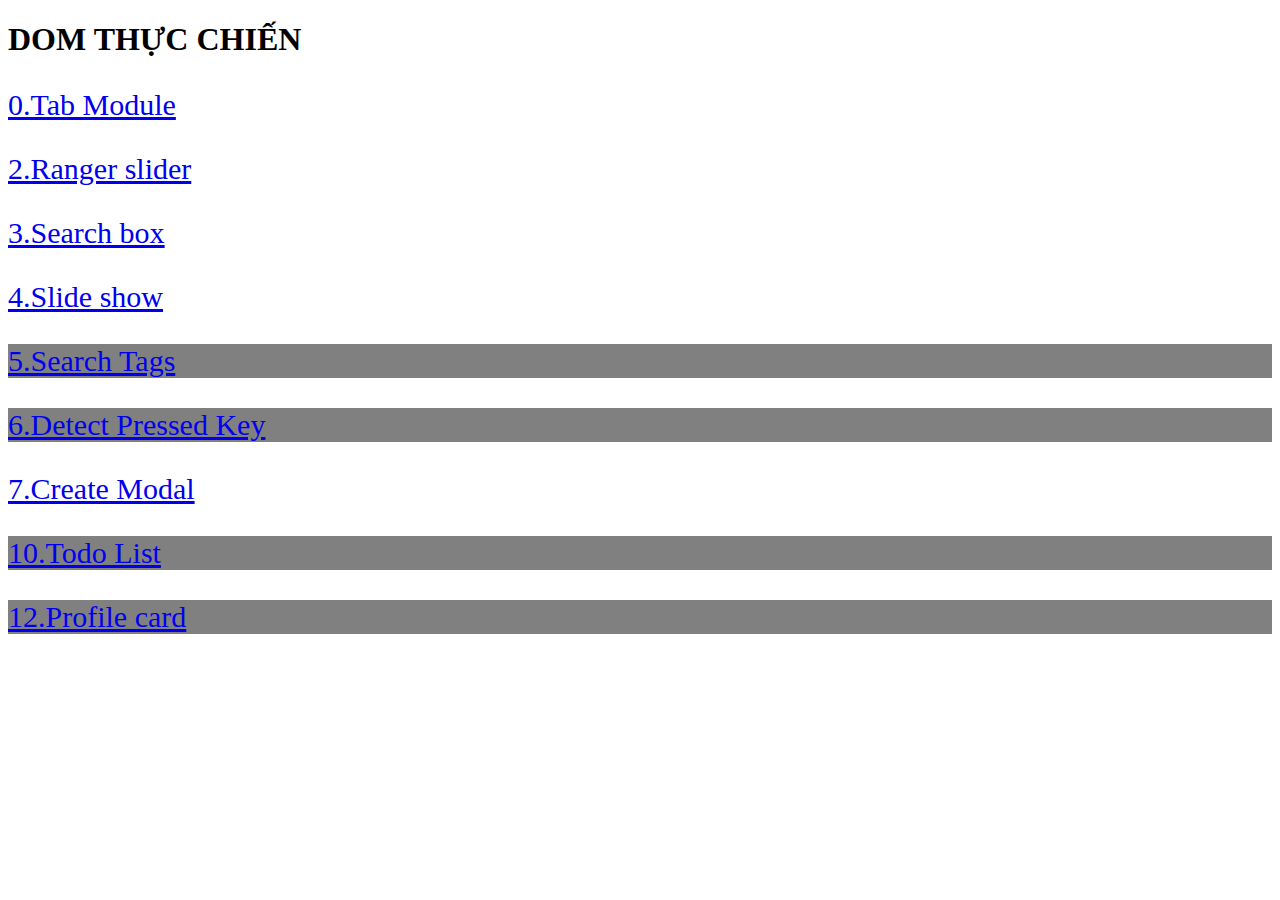
<file: index.html>
<!DOCTYPE html>
<html lang="en">
<head>
    <meta charset="UTF-8">
    <meta http-equiv="X-UA-Compatible" content="IE=edge">
    <meta name="viewport" content="width=device-width, initial-scale=1.0">
    <title>DOM Exercise</title>
</head>

<style>
p{
    font-size: 30px;
}
</style>
<body>
    <h1>DOM THỰC CHIẾN</h1>
    <p><a href="practice0.html">0.Tab Module</a></p>
    <p><a href="https://dang-xuan-dung.github.io/ranger-slider/">2.Ranger slider</a></p>
    <p><a href="https://dang-xuan-dung.github.io/DOM-Search_box/">3.Search box</a></p>
   <p> <a href="https://dang-xuan-dung.github.io/DOM-slide_show/">4.Slide show </a></p>  
   <p style="background-color:grey;"><a href="practice5.html">5.Search Tags</a></p>
   <p style="background-color:grey;"><a href="practice6.html">6.Detect Pressed Key</a></p>
    <p><a href="practice7.html">7.Create Modal</a></p>
    <p style="background-color:grey;"><a href="practice10.html">10.Todo List</a></p>
    <p style="background-color:grey;"><a href="practice12.html">12.Profile card</a></p>    

</body>
</html>
</file>
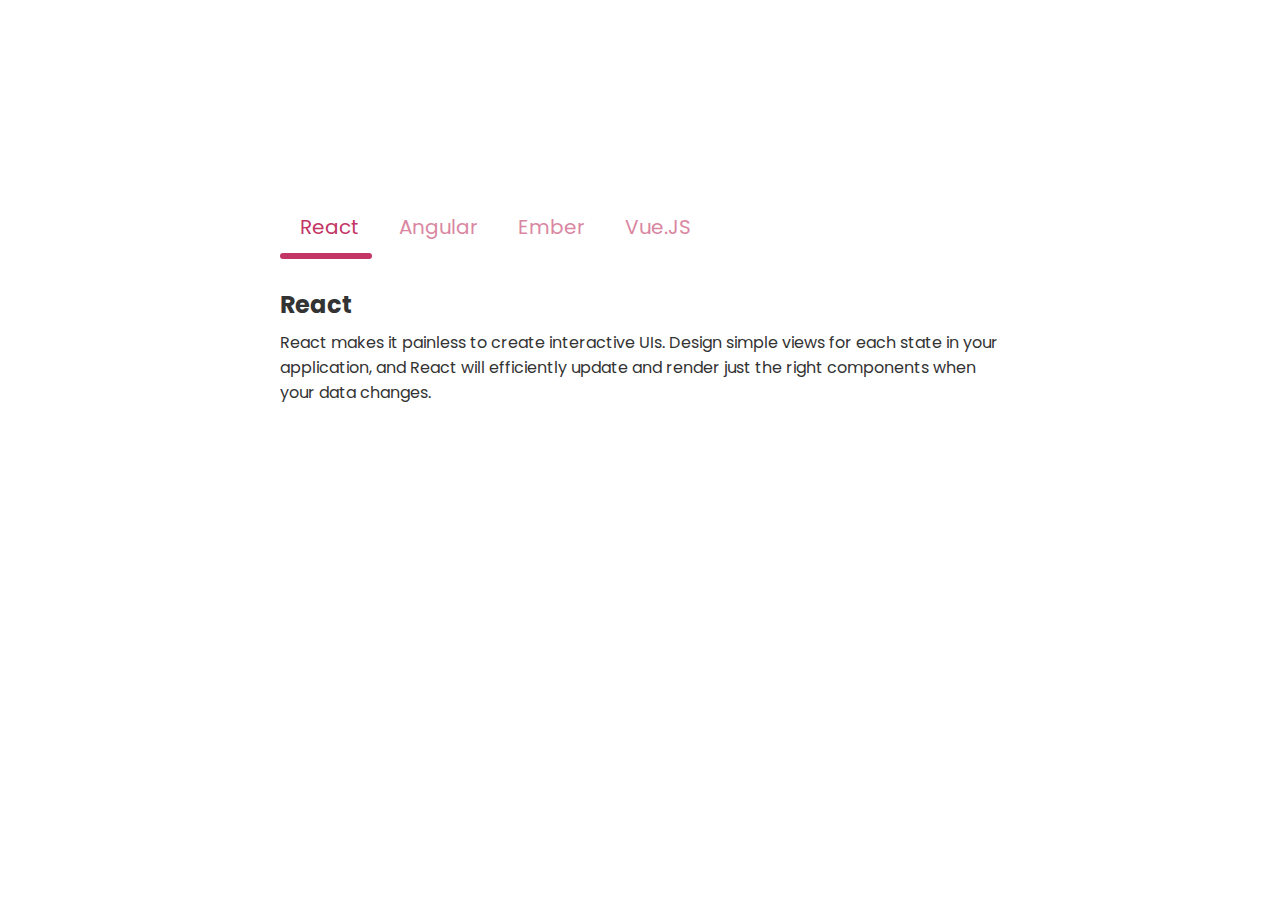
<file: practice0.html>
<!DOCTYPE html>
<html lang="en">
  <head>
    <meta charset="UTF-8" />
    <meta name="viewport" content="width=device-width, initial-scale=1.0" />
    <title>Tab Module</title>
    <link rel="preconnect" href="https://fonts.gstatic.com" />
  
    <link
      rel="stylesheet"
      href="https://cdnjs.cloudflare.com/ajax/libs/font-awesome/5.15.2/css/all.min.css"
      integrity="sha512-HK5fgLBL+xu6dm/Ii3z4xhlSUyZgTT9tuc/hSrtw6uzJOvgRr2a9jyxxT1ely+B+xFAmJKVSTbpM/CuL7qxO8w=="
      crossorigin="anonymous"
    />
 
    <link
      href="https://fonts.googleapis.com/css2?family=Poppins:wght@300;400;500;600&display=swap"
      rel="stylesheet"
    />

    <link rel="stylesheet" href="./assets/css/practice_0.css" />
    <script defer src="./assets/js/practice_0.js"></script>
  </head>
  <body>
    <div>
      <!-- Tab items -->
      <div class="tabs">
        <div class="tab-item active">
          <i class="tab-icon fas fa-code"></i>
          React
        </div>
        <div class="tab-item">
          <i class="tab-icon fas fa-cog"></i>
          Angular
        </div>
        <div class="tab-item">
          <i class="tab-icon fas fa-plus-circle"></i>
          Ember
        </div>
        <div class="tab-item">
          <i class="tab-icon fas fa-pen-nib"></i>
          Vue.JS
        </div>
        <div class="line"></div>
      </div>

      <!-- Tab content -->
      <div class="tab-content">
        <div class="tab-pane active">
          <h2>React</h2>
          <p>
            React makes it painless to create interactive UIs. Design simple views for each state in
            your application, and React will efficiently update and render just the right components
            when your data changes.
          </p>
        </div>
        <div class="tab-pane">
          <h2>Angular</h2>
          <p>
            Angular is an application design framework and development platform for creating
            efficient and sophisticated single-page apps.
          </p>
        </div>
        <div class="tab-pane">
          <h2>Ember</h2>
          <p>
            Ember.js is a productive, battle-tested JavaScript framework for building modern web
            applications. It includes everything you need to build rich UIs that work on any device.
          </p>
        </div>
        <div class="tab-pane">
          <h2>Vue.js</h2>
          <p>
            Vue (pronounced /vjuː/, like view) is a progressive framework for building user
            interfaces. Unlike other monolithic frameworks, Vue is designed from the ground up to be
            incrementally adoptable.
          </p>
        </div>
      </div>
    </div>
  </body>
  
</html>
</file>
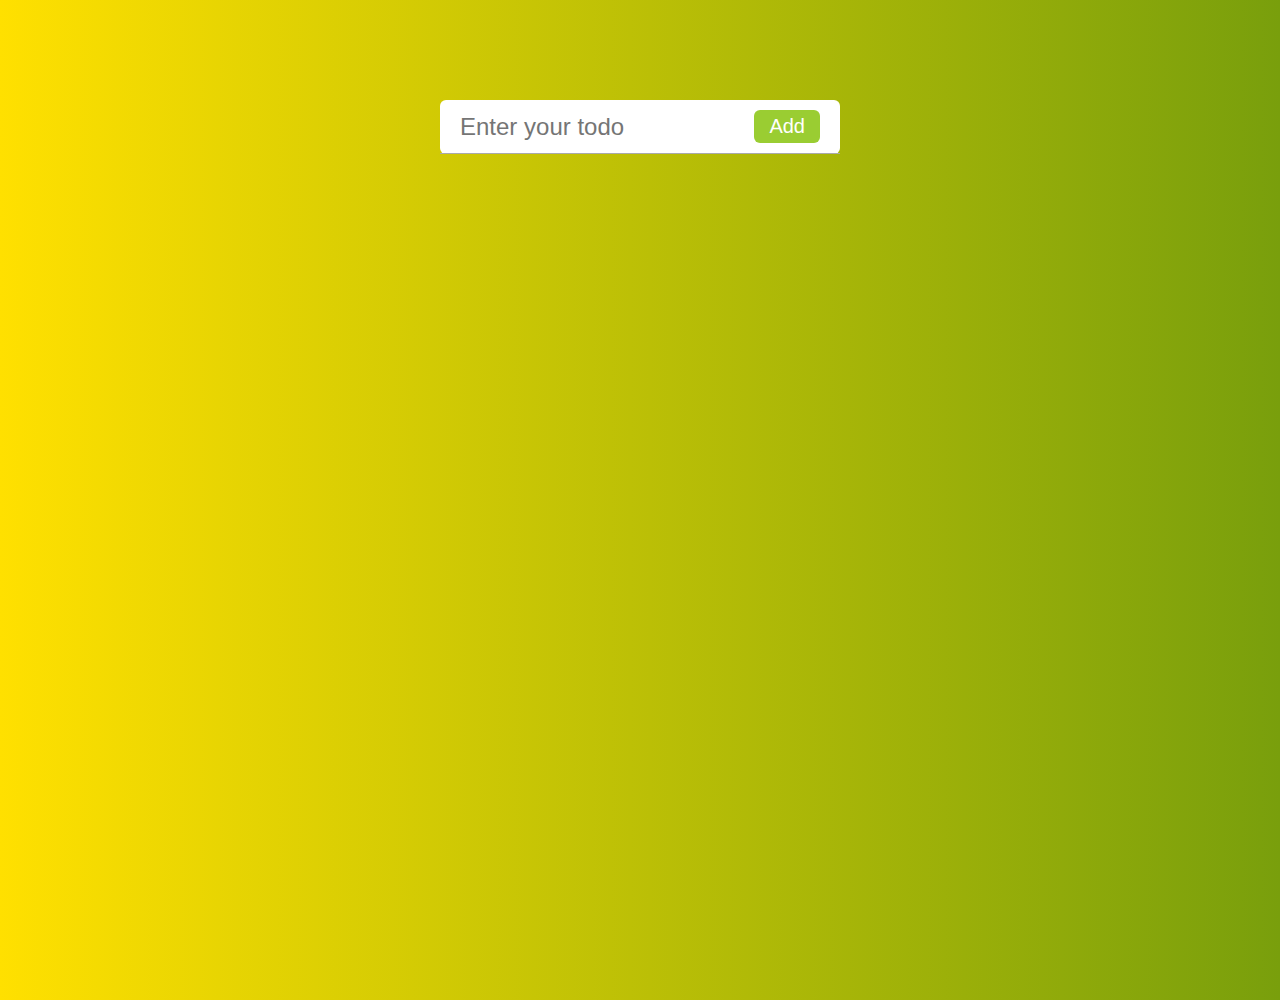
<file: practice10.html>
<!DOCTYPE html>
<html lang="en">
<head>
    <meta charset="UTF-8">
    <meta http-equiv="X-UA-Compatible" content="IE=edge">
    <meta name="viewport" content="width=device-width, initial-scale=1.0">
    <title>Todo List</title>
    <link
      rel="stylesheet"
      href="https://cdnjs.cloudflare.com/ajax/libs/font-awesome/6.0.0-beta2/css/all.min.css"
      integrity="sha512-YWzhKL2whUzgiheMoBFwW8CKV4qpHQAEuvilg9FAn5VJUDwKZZxkJNuGM4XkWuk94WCrrwslk8yWNGmY1EduTA=="
      crossorigin="anonymous"
      referrerpolicy="no-referrer"
    />
    <link rel="stylesheet" href="./assets/css/practice10.min.css">
    <script src="./assets/js/practice10.js" defer></script>
</head>
<body>
    <div class="container">
        <form class="form">
          <input type="text" placeholder="Enter your todo" />
          <button>Add</button>
        </form>
        <ul class="todos"></ul>
      </div>
</body>
</html>
</file>
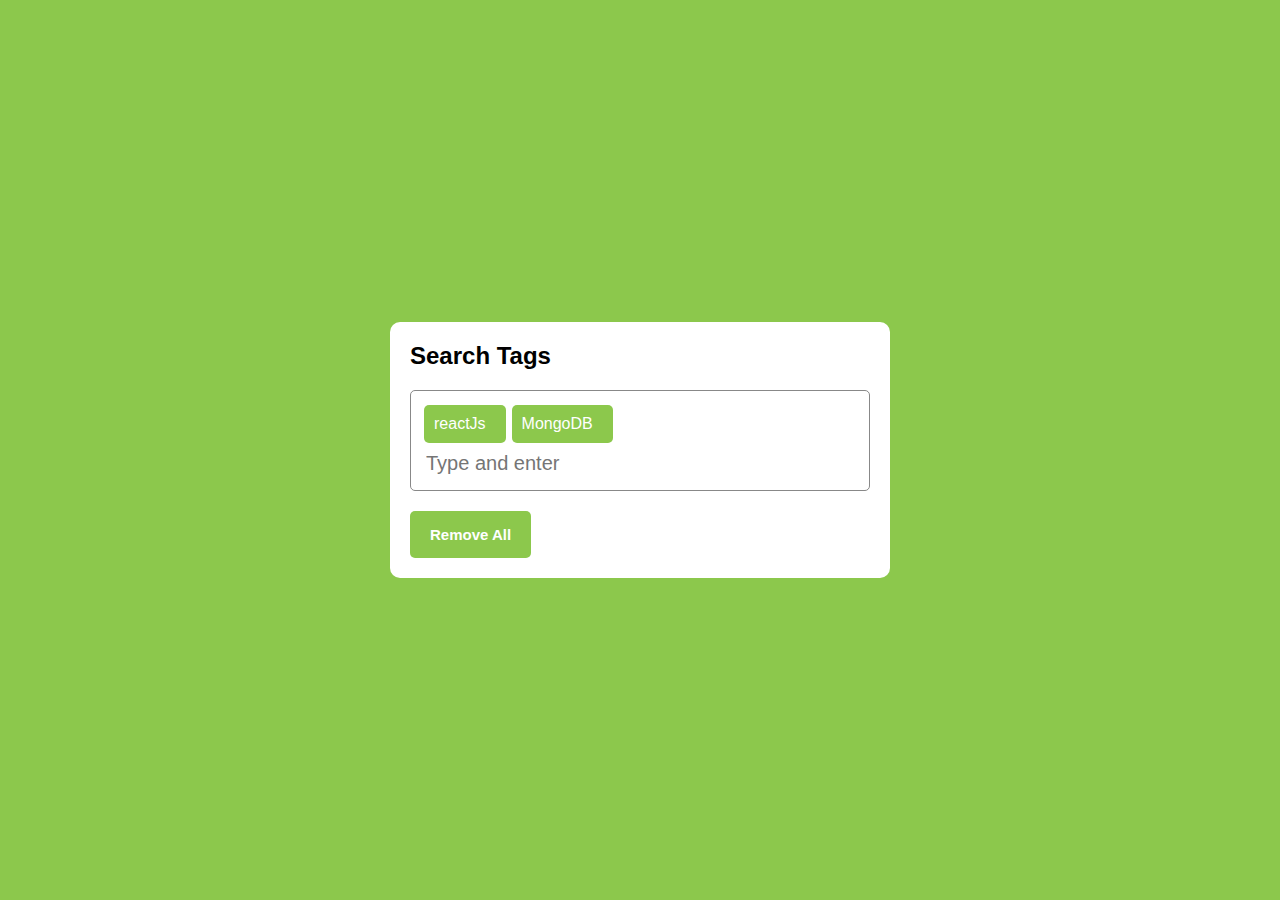
<file: practice5.html>
<!DOCTYPE html>
<html lang="en">
  <head>
    <meta charset="UTF-8" />
    <meta http-equiv="X-UA-Compatible" content="IE=edge" />
    <meta name="viewport" content="width=device-width, initial-scale=1.0" />
    <title>Search Tags</title>
    <link
      rel="stylesheet"
      href="https://cdnjs.cloudflare.com/ajax/libs/font-awesome/6.3.0/css/all.min.css"
      integrity="sha512-SzlrxWUlpfuzQ+pcUCosxcglQRNAq/DZjVsC0lE40xsADsfeQoEypE+enwcOiGjk/bSuGGKHEyjSoQ1zVisanQ=="
      crossorigin="anonymous"
      referrerpolicy="no-referrer"
    />
    <link rel="stylesheet" href="./assets/css/practice5.min.css" />
    <script src="./assets/js/practice5.js" defer></script>
  </head>
  <body>
    <div class="search">
      <h2 class="search-title">Search Tags</h2>
      <ul class="search-content">
        <input type="text" placeholder="Type and enter" />
      </ul>

      <button class="removeAll-btn">Remove All</button>
    </div>
  </body>
</html>
</file>
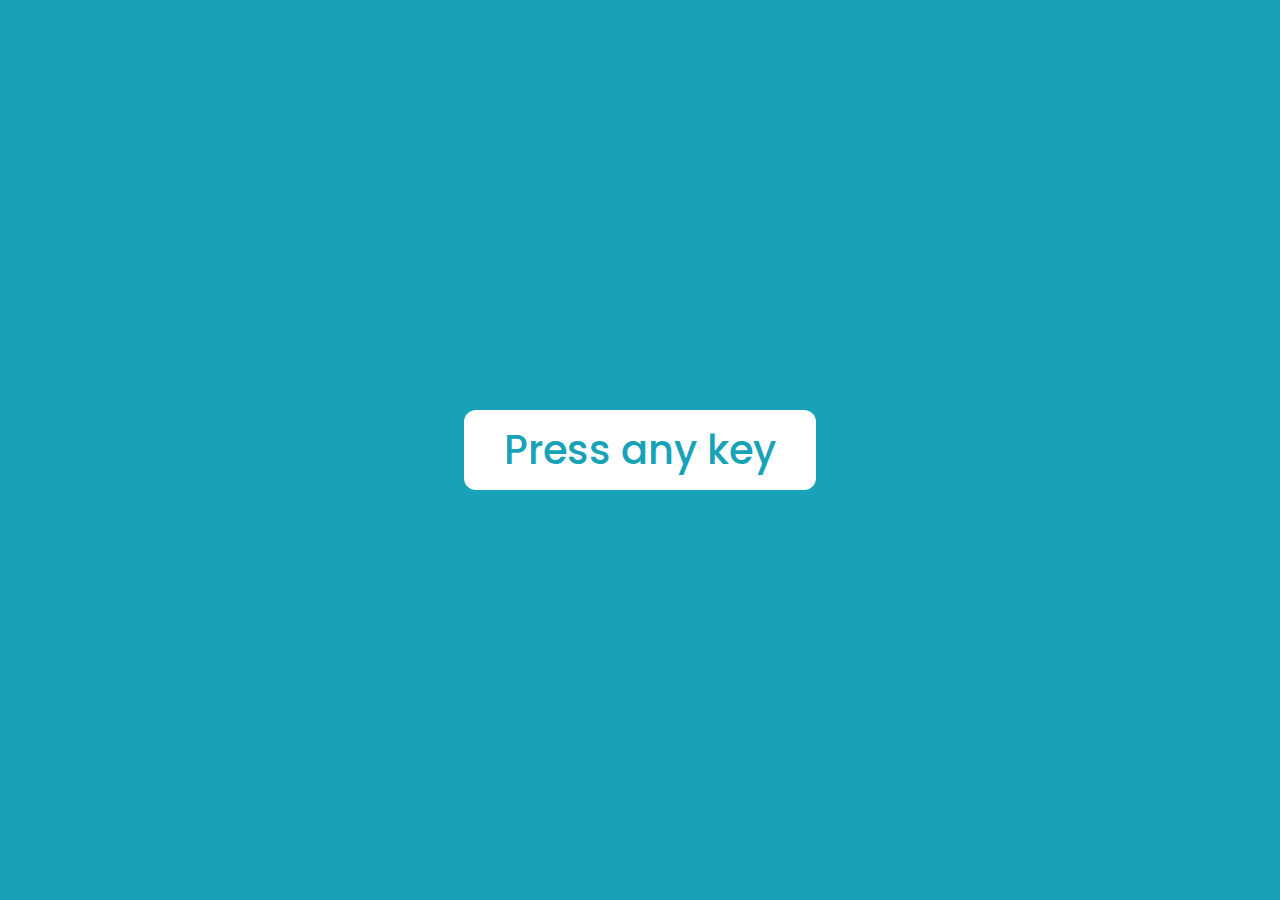
<file: practice6.html>
<!DOCTYPE html>
<html lang="en">
<head>
    <meta charset="UTF-8">
    <meta http-equiv="X-UA-Compatible" content="IE=edge">
    <meta name="viewport" content="width=device-width, initial-scale=1.0">
    <title>Detect Pressed Key</title>
    <link rel="stylesheet" href="./assets/css/practice6.min.css">
    <script src="./assets/js/practice6.js" defer></script>
</head>
<body>
    
    <p class="action">Press any key</p>
    <div class="box hide">
        <p class="result"></p>
        <div class="detail">
            <div class="card key">
                <p>Key</p>
                <p></p>
            </div>
            <div class="card location">
                <p>Location</p>
                <p></p>
            </div>
            <div class="card which">
                <p>Which</p>
                <p></p>
            </div>
            <div class="card code">
                <p>Code</p>
                <p></p>
            </div>
        </div>
    </div>  
</body>
</html>
</file>
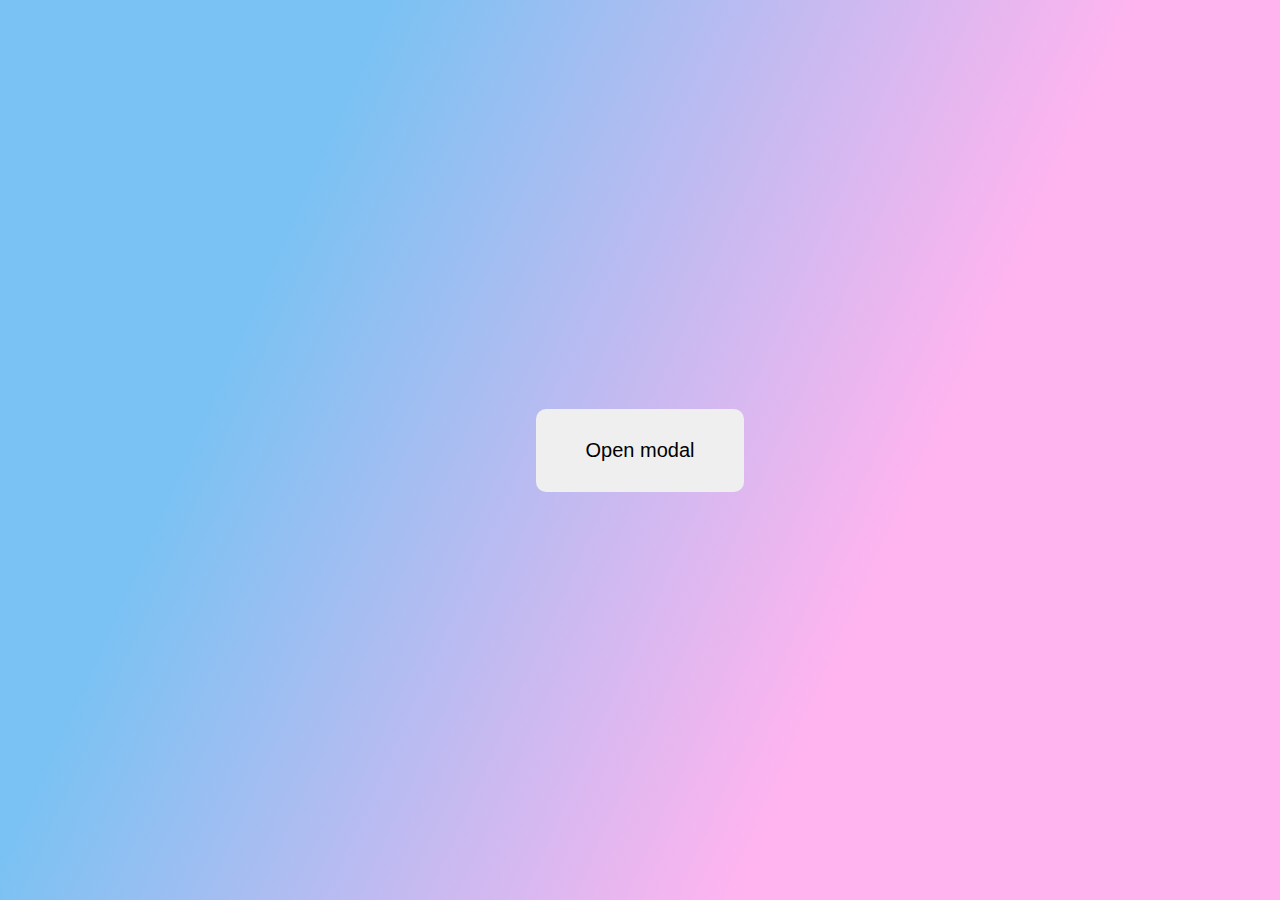
<file: practice7.html>
<!DOCTYPE html>
<html lang="en">
<head>
    <meta charset="UTF-8">
    <meta http-equiv="X-UA-Compatible" content="IE=edge">
    <meta name="viewport" content="width=device-width, initial-scale=1.0">
    <title>Create Modal</title>
    <link
    rel="stylesheet"
    href="https://cdnjs.cloudflare.com/ajax/libs/font-awesome/6.2.0/css/all.min.css"
    integrity="sha512-xh6O/CkQoPOWDdYTDqeRdPCVd1SpvCA9XXcUnZS2FmJNp1coAFzvtCN9BmamE+4aHK8yyUHUSCcJHgXloTyT2A=="
    crossorigin="anonymous"
    referrerpolicy="no-referrer"
  />
    <link rel="stylesheet" href="./assets/css/practice7.min.css">
    <script defer src="./assets/js/practice7.js"></script>
</head>
<body>
    <div class="app">
        <button id="open-modal-btn">Open modal</button>


       
      <div class="modal">
        <div class="modal-header">
          <i class="fa-regular fa-circle-check modal-logo"></i>
          <i class="fa-solid fa-xmark modal-close"></i>
        </div>

        <div class="modal-body">
          <h2 class="modal-title">Great!</h2>
          <p class="modal-desc">Welcome to my website!</p>
          <a href="#" class="close-modal-btn">Close</a>
         
        </div>
    </div>

    


</body>
</html>
</file>
<file: assets/css/practice_0.css>
* {
  padding: 0;
  margin: 0;
  -webkit-box-sizing: border-box;
          box-sizing: border-box;
}

body {
  display: -webkit-box;
  display: -ms-flexbox;
  display: flex;
  font-family: "Poppins", sans-serif;
}

body > div {
  margin: 15% auto 0;
  max-width: 720px;
}

.tabs {
  display: -webkit-box;
  display: -ms-flexbox;
  display: flex;
  position: relative;
}

.tabs .line {
  position: absolute;
  left: 0;
  bottom: 0;
  width: 0;
  height: 6px;
  border-radius: 15px;
  background-color: #c23564;
  -webkit-transition: all 0.2s ease;
  transition: all 0.2s ease;
}

.tab-item {
  min-width: 80px;
  padding: 16px 20px 11px 20px;
  font-size: 20px;
  text-align: center;
  color: #c23564;
  background-color: #fff;
  border-top-left-radius: 5px;
  border-top-right-radius: 5px;
  border-bottom: 5px solid transparent;
  opacity: 0.6;
  cursor: pointer;
  -webkit-transition: all 0.5s ease;
  transition: all 0.5s ease;
}

.tab-icon {
  font-size: 24px;
  width: 32px;
  position: relative;
  top: 2px;
}

.tab-item:hover {
  opacity: 1;
  background-color: rgba(194, 53, 100, 0.05);
  border-color: rgba(194, 53, 100, 0.1);
}

.tab-item.active {
  opacity: 1;
}

.tab-content {
  padding: 28px 0;
}

.tab-pane {
  color: #333;
  display: none;
}

.tab-pane.active {
  display: block;
}

.tab-pane h2 {
  font-size: 24px;
  margin-bottom: 8px;
}
</file>
<file: assets/css/practice10.min.css>
*{padding:0;margin:0;font-family:sans-serif;-webkit-box-sizing:border-box;box-sizing:border-box}body{background:-webkit-gradient(linear, left top, right top, from(#ffe000), to(#799f0c));background:linear-gradient(to right, #ffe000, #799f0c);min-height:100vh}.container{width:400px;background-color:#fff;margin:100px auto;border-radius:6px}.form{padding:10px 20px 10px 0;display:-webkit-box;display:-ms-flexbox;display:flex;-webkit-box-align:center;-ms-flex-align:center;align-items:center;-webkit-box-pack:justify;-ms-flex-pack:justify;justify-content:space-between;border-bottom:1px solid #aaa}.form input{outline:none;border:none;padding:0 20px;font-size:24px;color:#444;width:100%}.form button{outline:none;border:none;background-color:#9acd32;padding:5px 15px;border-radius:6px;cursor:pointer;color:#fff;font-size:20px}.todos{padding:0;margin:0;list-style-type:none}.todos li{border-top:1px solid #e5e5e5;cursor:pointer;font-size:22px;padding:15px 22px;display:-webkit-box;display:-ms-flexbox;display:flex;-webkit-box-align:center;-ms-flex-align:center;align-items:center;-webkit-box-pack:justify;-ms-flex-pack:justify;justify-content:space-between}.todos li i{color:#aaa;opacity:0}.todos li:hover i{opacity:1}.todos li span{overflow:hidden;text-overflow:ellipsis;padding-right:10px}.todos li.completed span{color:#b6b6b6;text-decoration:line-through}
</file>
<file: assets/css/practice5.min.css>
*{margin:0;padding:0;border:0;-webkit-box-sizing:border-box;box-sizing:border-box}li{list-style:none}body{background-color:#8cc84c;display:-webkit-box;display:-ms-flexbox;display:flex;-webkit-box-pack:center;-ms-flex-pack:center;justify-content:center;-webkit-box-align:center;-ms-flex-align:center;align-items:center;height:100vh;font-family:"Segoe UI",Tahoma,Geneva,Verdana,sans-serif}.search{width:500px;border-radius:10px;background-color:#fff;padding:20px}.search-content{display:-webkit-box;display:-ms-flexbox;display:flex;-ms-flex-wrap:wrap;flex-wrap:wrap;padding:10px;margin:20px 0;border-radius:5px;border:1px solid #888}.search-content li{color:#333;margin:4px 3px;list-style:none;border-radius:5px;background:#8cc84c;padding:10px;color:#fff}.search-content li i{margin-left:10px;cursor:pointer}.search-content input{-webkit-box-flex:1;-ms-flex:1;flex:1;padding:5px;border:none;outline:none;font-size:20px}.removeAll-btn{padding:15px 20px;cursor:pointer;background-color:#8cc84c;color:#fff;border-radius:5px;font-size:15px;font-weight:600}.removeAll-btn:hover{opacity:.8}
</file>
<file: assets/css/practice6.min.css>
@import"https://fonts.googleapis.com/css2?family=Poppins:wght@400;500;600;700&display=swap";*{margin:0;padding:0;-webkit-box-sizing:border-box;box-sizing:border-box;font-family:"Poppins",sans-serif}body{display:-webkit-box;display:-ms-flexbox;display:flex;-webkit-box-align:center;-ms-flex-align:center;align-items:center;-webkit-box-pack:center;-ms-flex-pack:center;justify-content:center;background:#17a2b8;width:100%;height:100vh}.action{font-size:40px;color:#17a2b8;font-weight:500;background-color:#fff;padding:10px 40px;border-radius:12px}.result{color:#fff;font-size:70px;width:250px;height:250px;border:7px solid #fff;border-radius:50%;font-weight:600;margin:auto;display:-webkit-box;display:-ms-flexbox;display:flex;-webkit-box-align:center;-ms-flex-align:center;align-items:center;-webkit-box-pack:center;-ms-flex-pack:center;justify-content:center;margin-bottom:60px}.detail{display:-webkit-box;display:-ms-flexbox;display:flex}.detail .card{background-color:#fff;margin:20px;width:300px;text-align:center;border-radius:10px;overflow:hidden}.card p{padding:10px;font-size:20px}.card p:first-child{background-color:#78c0c9;color:#fff}.card p:last-child{text-transform:capitalize}.hide{display:none}
</file>
<file: assets/css/practice7.min.css>
*{padding:0;margin:0;border:0;-webkit-box-sizing:border-box;box-sizing:border-box}.app{min-height:100vh;display:-webkit-box;display:-ms-flexbox;display:flex;-webkit-box-pack:center;-ms-flex-pack:center;justify-content:center;-webkit-box-align:center;-ms-flex-align:center;align-items:center;background-image:linear-gradient(114.2deg, rgb(121, 194, 243) 22.6%, rgb(255, 180, 239) 67.7%)}#open-modal-btn{padding:30px 50px;border-radius:10px;font-size:20px;cursor:pointer}#open-modal-btn:hover{opacity:.8}.modal{text-align:center;width:800px;margin:auto;border-radius:10px;position:fixed;top:40%;left:50%;-webkit-transform:translate(-50%, -1000px);transform:translate(-50%, -1000px);opacity:0;visibility:hidden;-webkit-box-shadow:#b1a8a8 0px 18px 34px -1px;box-shadow:#b1a8a8 0px 18px 34px -1px;-webkit-transition:all .3s ease-in-out;transition:all .3s ease-in-out}.modal-desc{font-size:30px}@media(max-width: 815px){.modal{width:600px}}@media(max-width: 600px){.modal{width:450px}}@media(max-width: 470px){.modal{width:300px}}.modal.show{-webkit-transform:translate(-50%, -50%);transform:translate(-50%, -50%);opacity:1;visibility:visible}.modal-header{padding:50px 0;border-radius:10px 10px 0 0;color:#fff;background:radial-gradient(circle farthest-corner at 10% 20%, rgb(255, 247, 153) 0%, rgb(130, 205, 221) 90%)}.modal-header .modal-logo{font-size:10rem}.modal-header .modal-close{position:absolute;right:10px;top:5px;font-size:30px;cursor:pointer}.modal-body{position:relative;padding:30px 0;border-radius:0 0 10px 10px;background-color:#6993b3;color:#fff}.close-modal-btn{position:absolute;right:10px;bottom:10px;text-decoration:none;padding:10px 20px;color:#fff;border-radius:5px;border:2px solid #ee3a1a;background-color:#ee3a1a;-webkit-box-shadow:#b1a8a8 0px 18px 34px -1px;box-shadow:#b1a8a8 0px 18px 34px -1px}.close-modal-btn:hover{opacity:.8}
</file>
